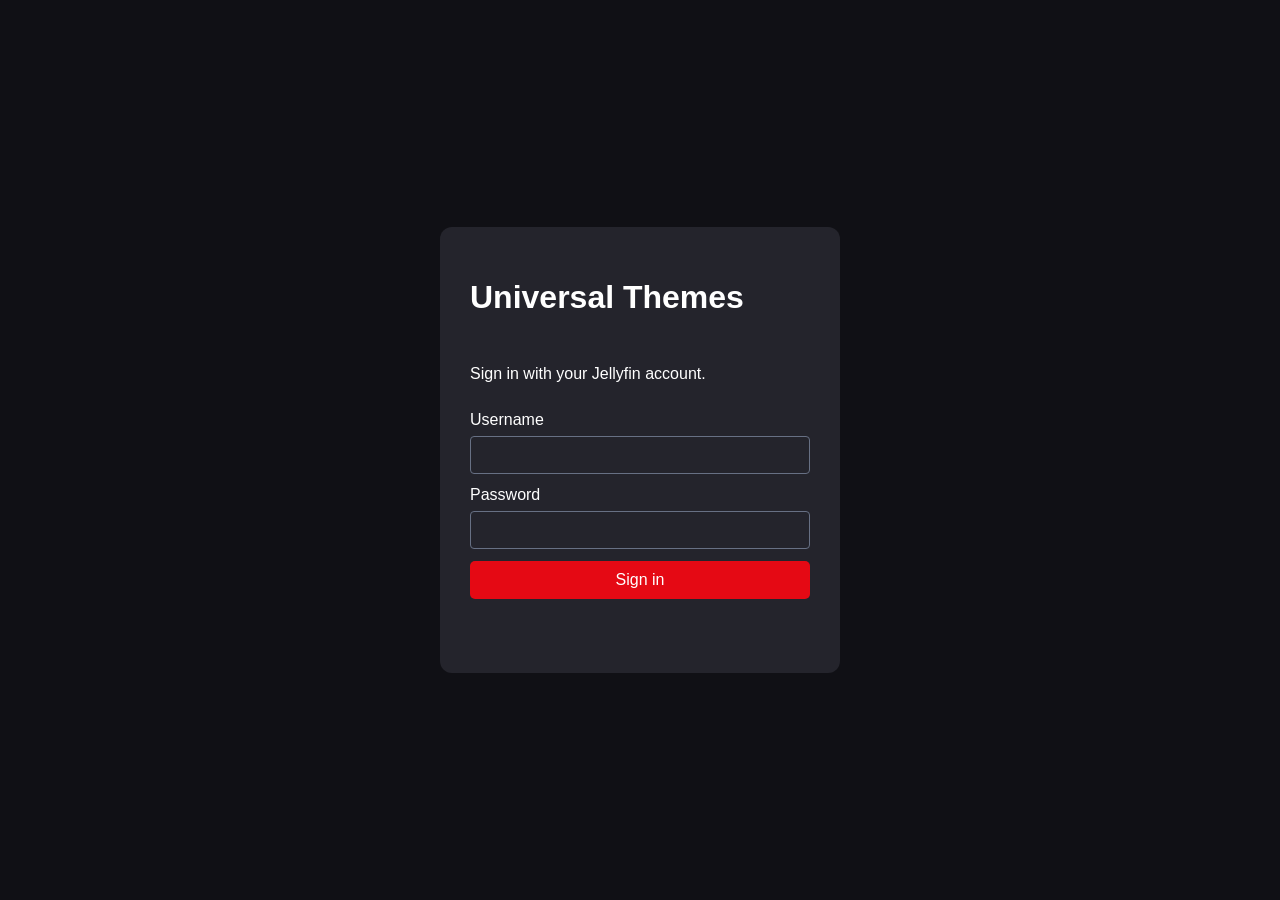
<file: backup-universal-themes-pre-v1.5-20261018-171905/index.html>
<!doctype html><html lang="en"><head><meta charset="utf-8"><meta name="viewport" content="width=device-width,initial-scale=1"><title>Universal Themes | Jellyfin</title><link rel="stylesheet" href="styles.css?v=1.4.0"></head><body data-theme="netflix-style"><div id="login" class="login"><form id="loginForm"><h1>Universal Themes</h1><p>Sign in with your Jellyfin account.</p><label>Username<input id="username" autocomplete="username" required></label><label>Password<input id="password" type="password" autocomplete="current-password"></label><button type="submit">Sign in</button><p id="loginStatus" role="status"></p></form></div><div id="app" hidden><header><a class="brand" href="#" id="homeLink">UNIVERSAL <span>THEMES</span></a><nav id="libraryNav" aria-label="Your Jellyfin libraries"></nav><label class="genre-label" for="genreSelect">Genres <select id="genreSelect"><option value="">All genres</option></select></label><label class="search">Search <input id="search" placeholder="Search this section" autocomplete="off"></label><select id="theme" aria-label="Theme"><option value="netflix-style">Netflix style</option><option value="prime-style">Prime style</option><option value="disney-style">Disney+ style</option></select><button type="button" id="signout">Log out</button></header><main><section id="hero" class="hero" aria-label="Featured content"><div class="hero-content"><span class="kicker" id="heroKicker">YOUR LIBRARY</span><h1 id="heroTitle">Browse your library</h1><p id="heroDescription"></p><button type="button" id="heroOpen" hidden>View details</button><div id="featuredControls" class="featured-controls" hidden><button type="button" id="featuredPrev" aria-label="Previous featured title">❮</button><div id="featuredDots" class="featured-dots" aria-label="Featured titles"></div><button type="button" id="featuredNext" aria-label="Next featured title">❯</button></div></div></section><p id="status" role="status" aria-live="polite"></p><div id="rows"></div></main><dialog id="details"><button id="closeDetails" class="close-details" type="button" aria-label="Close details">✕</button><h2 id="detailsTitle"></h2><p id="detailsMeta"></p><p id="detailsOverview"></p><button id="playTitle" type="button">Play now</button><p id="playStatus" role="status"></p><div id="episodeList" class="episode-list"></div><button id="jellyfinDetails" type="button" hidden>Open in Jellyfin</button></dialog><dialog id="player" class="player-dialog"><div class="player-head"><strong id="playerTitle">Playing</strong><button id="closePlayer" type="button">Close player ✕</button></div><div id="nextEpisodePrompt" class="next-episode-prompt" hidden role="status" aria-live="polite">
  <strong id="nextEpisodeTitle">Next episode</strong>
  <span id="nextEpisodeCountdown">Starting in 8 secondsâ€¦</span>
  <div class="next-episode-buttons"><button id="playNextNow" type="button">Play now</button><button id="cancelNext" type="button">Cancel</button></div>
</div>
<div class="ut-track-controls"><label>Audio <select id="utAudioTrack"><option value="">Default audio</option></select></label><label>Subtitles <select id="utSubtitleTrack"><option value="">Off</option></select></label><small id="utTrackInfo" role="status"></small></div><video id="videoPlayer" controls playsinline preload="none"></video><p id="playerStatus" role="status"></p></dialog></div><script defer src="app.js?v=1.4.0"></script></body></html>
</file>
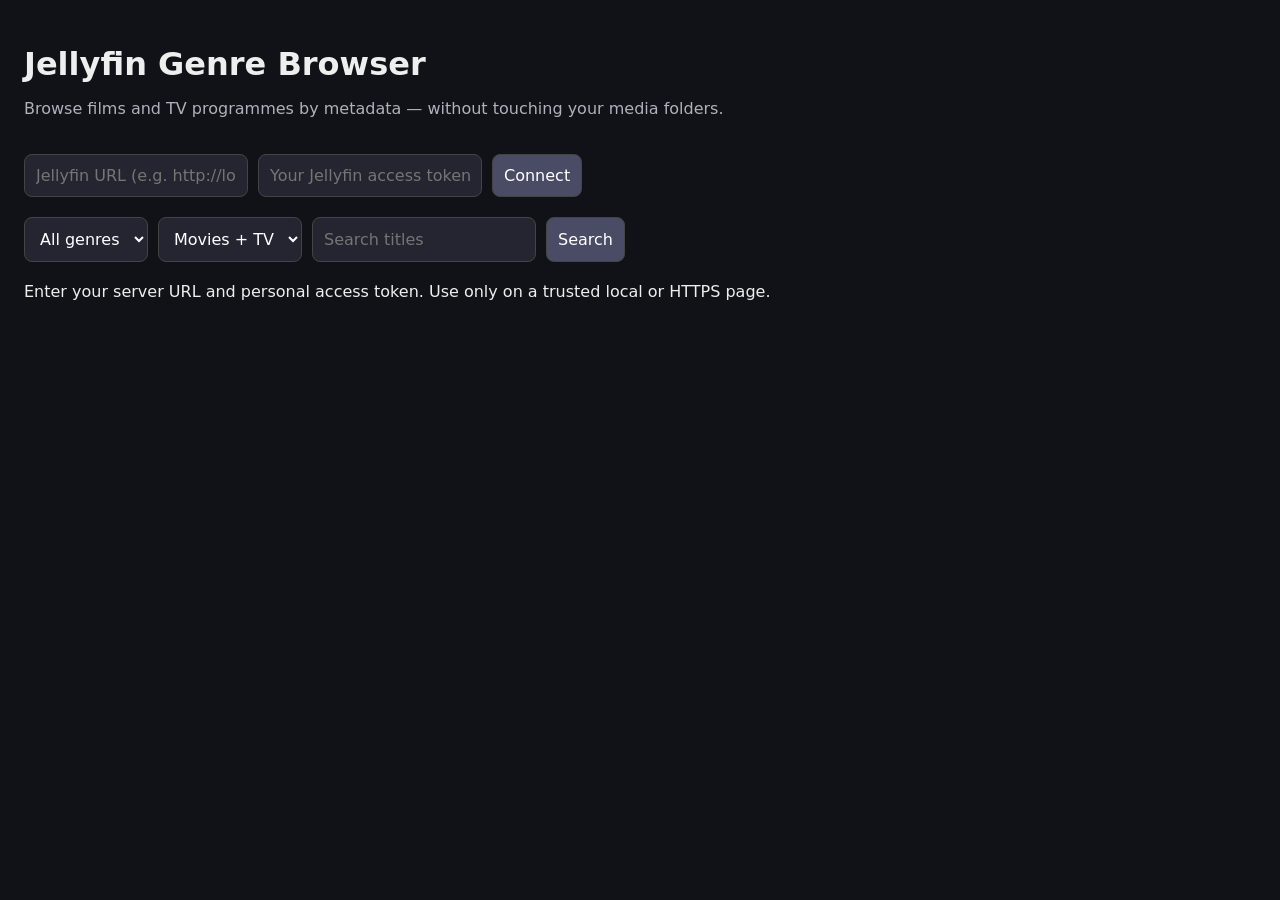
<file: web/index.html>
<!doctype html>
<html lang="en"><head><meta charset="utf-8"><meta name="viewport" content="width=device-width,initial-scale=1"><title>Jellyfin Genre Browser</title><style>
:root{font-family:system-ui,Segoe UI,sans-serif;color:#eee;background:#111217}body{max-width:1250px;margin:0 auto;padding:24px}h1{margin-bottom:8px}p,small{color:#afb1bc}header{display:flex;gap:12px;align-items:center;justify-content:space-between;flex-wrap:wrap}input,select,button{font:inherit;padding:11px;border-radius:8px;border:1px solid #444;background:#242530;color:#fff}input{min-width:180px}button{cursor:pointer;background:#4a4b65}.filters{display:flex;gap:10px;flex-wrap:wrap;margin:20px 0}.grid{display:grid;grid-template-columns:repeat(auto-fill,minmax(155px,1fr));gap:16px}.card{background:#242530;border-radius:12px;overflow:hidden;text-decoration:none;color:inherit}.card img{width:100%;aspect-ratio:2/3;object-fit:cover;background:#30313d}.card strong{display:block;padding:8px}.card small{display:block;padding:0 8px 8px}.error{color:#ff8c8c}#status{margin:10px 0}
</style></head><body>
<header><div><h1>Jellyfin Genre Browser</h1><p>Browse films and TV programmes by metadata — without touching your media folders.</p></div></header>
<section class="filters"><input id="server" placeholder="Jellyfin URL (e.g. http://localhost:8096)" aria-label="Server URL"><input id="token" type="password" placeholder="Your Jellyfin access token" aria-label="Access token"><button id="connect">Connect</button></section>
<section class="filters" id="browse" hidden><select id="genre"><option value="">All genres</option></select><select id="type"><option value="Movie,Series">Movies + TV</option><option value="Movie">Movies</option><option value="Series">TV shows</option></select><input id="search" placeholder="Search titles"><button id="refresh">Search</button></section>
<div id="status" role="status">Enter your server URL and personal access token. Use only on a trusted local or HTTPS page.</div><div id="results" class="grid"></div>
<script src="app.js"></script></body></html>
</file>
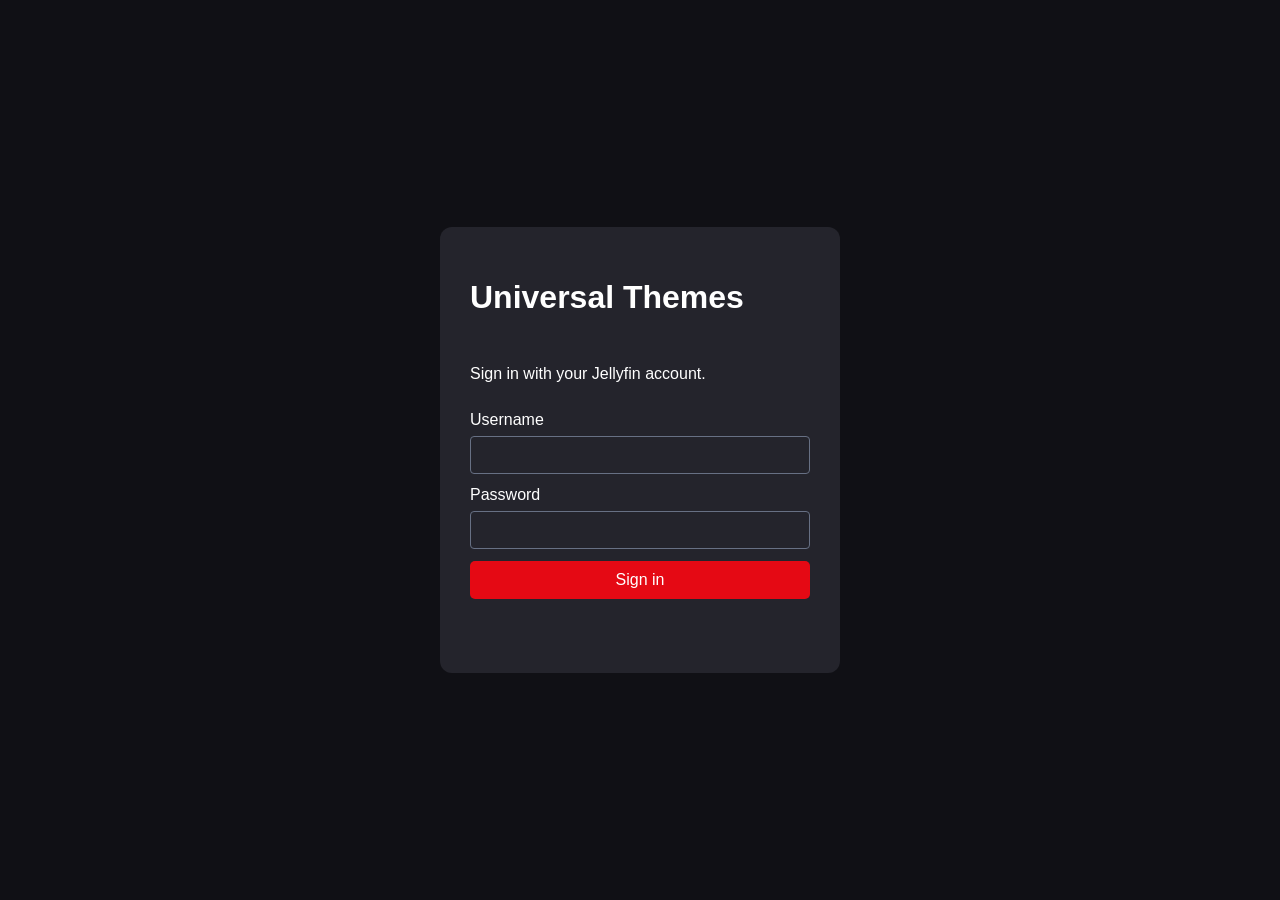
<file: web/universal-themes/index.html>
<!doctype html><html lang="en"><head><meta charset="utf-8"><meta name="viewport" content="width=device-width,initial-scale=1"><title>Universal Themes | Jellyfin</title><link rel="stylesheet" href="styles.css?v=1.8.2"></head><body data-theme="netflix-style"><div id="login" class="login"><form id="loginForm"><h1>Universal Themes</h1><p>Sign in with your Jellyfin account.</p><label>Username<input id="username" autocomplete="username" required></label><label>Password<input id="password" type="password" autocomplete="current-password"></label><button type="submit">Sign in</button><p id="loginStatus" role="status"></p></form></div><div id="app" hidden><header><a class="brand" href="#" id="homeLink">UNIVERSAL <span>THEMES</span></a><nav id="libraryNav" aria-label="Your Jellyfin libraries"></nav><label class="genre-label" for="genreSelect">Genres <select id="genreSelect"><option value="">All genres</option></select></label><label class="search">Search <input id="search" placeholder="Search this section" autocomplete="off"></label><select id="theme" aria-label="Theme"><option value="netflix-style">Netflix style</option><option value="prime-style">Prime style</option><option value="disney-style">Disney+ style</option></select><button type="button" id="signout">Log out</button></header><main><section id="hero" class="hero" aria-label="Featured content"><div class="hero-content"><span class="kicker" id="heroKicker">YOUR LIBRARY</span><h1 id="heroTitle">Browse your library</h1><p id="heroDescription"></p><button type="button" id="heroOpen" hidden>View details</button><div id="featuredControls" class="featured-controls" hidden><button type="button" id="featuredPrev" aria-label="Previous featured title">❮</button><div id="featuredDots" class="featured-dots" aria-label="Featured titles"></div><button type="button" id="featuredNext" aria-label="Next featured title">❯</button></div></div></section><p id="status" role="status" aria-live="polite"></p><div id="rows"></div></main><dialog id="details"><button id="closeDetails" class="close-details" type="button" aria-label="Close details">✕</button><h2 id="detailsTitle"></h2><p id="detailsMeta"></p><p id="detailsOverview"></p><button id="playTitle" type="button">Play now</button><p id="playStatus" role="status"></p><div id="episodeList" class="episode-list"></div><button id="jellyfinDetails" type="button" hidden>Open in Jellyfin</button></dialog><dialog id="player" class="player-dialog"><div class="player-head"><strong id="playerTitle">Playing</strong><button id="closePlayer" type="button">Close player ✕</button></div><div id="nextEpisodePrompt" class="next-episode-prompt" hidden role="status" aria-live="polite">
  <strong id="nextEpisodeTitle">Next episode</strong>
  <span id="nextEpisodeCountdown">Starting in 8 secondsâ€¦</span>
  <div class="next-episode-buttons"><button id="playNextNow" type="button">Play now</button><button id="cancelNext" type="button">Cancel</button></div>
</div>
<div class="ut-track-controls"><label>Audio <select id="utAudioTrack"><option value="">Default audio</option></select></label><label>Subtitles <select id="utSubtitleTrack"><option value="">Off</option></select></label><small id="utTrackInfo" role="status"></small></div><div class="ut-hls-bar"><label for="utQuality">Playback quality <select id="utQuality"><option value="auto">Auto</option><option value="high">1080p preference (8 Mbps)</option><option value="medium">720p preference (4 Mbps)</option><option value="low">480p preference (2 Mbps)</option></select></label><button id="utTryHls" type="button">Try Jellyfin transcoding (HLS)</button><small id="utHlsStatus" role="status">Direct playback remains the default.</small></div>
<video id="videoPlayer" controls playsinline preload="none"></video><p id="playerStatus" role="status"></p></dialog></div><script defer src="vendor/hls.min.js"></script><script defer src="app.js?v=1.8.2"></script></body></html>
</file>
<file: backup-universal-themes-pre-v1.5-20261018-171905/styles.css>
:root{font-family:Arial,system-ui,sans-serif;color:#f7f7fa;background:#101015}*{box-sizing:border-box}body{margin:0;--bg:#101015;--panel:#24242c;--accent:#e50914;--muted:#b6b6bd;--hero:#16161f;background:var(--bg);color:#fff;min-height:100vh}body[data-theme="prime-style"]{--bg:#071927;--panel:#172e40;--accent:#1cbbf1;--hero:#102d46}body[data-theme="disney-style"]{--bg:#060d29;--panel:#1b2859;--accent:#80a7ff;--hero:#182861;background:radial-gradient(circle at 60% 0,#203d7c,var(--bg) 55%) fixed}[hidden]{display:none!important}button,select,input{font:inherit}button{background:var(--accent);color:#fff;border:0;border-radius:5px;padding:10px 16px;cursor:pointer}button:focus-visible,a:focus-visible,input:focus-visible,select:focus-visible{outline:3px solid #fff;outline-offset:3px}header{position:sticky;top:0;z-index:8;display:flex;align-items:center;gap:16px;flex-wrap:wrap;background:color-mix(in srgb,var(--bg) 94%,transparent);padding:14px clamp(16px,4vw,75px);box-shadow:0 2px 15px #0006}.brand{font-weight:900;letter-spacing:.08em;color:#fff;text-decoration:none;white-space:nowrap}.brand span{color:var(--accent)}nav{display:flex;align-items:center;gap:8px;overflow-x:auto;max-width:100%;scrollbar-width:none;padding:2px 0}nav::-webkit-scrollbar{display:none}nav button,header #signout{background:transparent;padding:8px 10px;color:#ddd;white-space:nowrap}nav .selected{color:#fff;border-bottom:2px solid var(--accent);border-radius:0}.genre-label{display:flex;align-items:center;gap:7px;font-size:.9rem;white-space:nowrap}.genre-label select{max-width:180px}.search{margin-left:auto;font-size:.8rem;color:var(--muted)}input,select{border:1px solid #677084;background:var(--panel);color:#fff;border-radius:4px;padding:9px;max-width:100%}#search{width:190px}.hero{height:clamp(280px,40vw,530px);background:linear-gradient(90deg,var(--hero),#0003);background-size:cover;background-position:center;position:relative;display:flex;align-items:flex-end}.hero:before{content:"";position:absolute;inset:0;background:linear-gradient(90deg,var(--bg),transparent 85%),linear-gradient(0deg,var(--bg),transparent 55%)}.hero-content{position:relative;padding:40px clamp(16px,4vw,75px);max-width:750px}.kicker{font-size:.8rem;letter-spacing:.2em;color:var(--accent);font-weight:800}.hero h1{font-size:clamp(2rem,5vw,4rem);margin:12px 0}.hero p{color:#eceef5;line-height:1.5}.shelf{padding:0 0 8px clamp(16px,4vw,75px);margin:25px 0}.shelf h2{font-size:1.3rem;margin:12px 0}.rail-wrap{position:relative;width:100%;min-width:0}.rail{display:flex;gap:14px;overflow-x:auto;overflow-y:hidden;scroll-snap-type:x proximity;scroll-behavior:smooth;scrollbar-width:none;-ms-overflow-style:none;padding:8px clamp(16px,4vw,75px) 15px 0}.rail::-webkit-scrollbar{display:none}.rail-arrow{position:absolute;top:50%;transform:translateY(-50%);z-index:5;width:44px;height:88px;display:flex;align-items:center;justify-content:center;padding:0;font-size:29px;background:#000a}.rail-arrow:hover,.rail-arrow:focus-visible{background:#000e}.rail-arrow.left{left:0}.rail-arrow.right{right:0}.tile{width:158px;min-width:158px;background:var(--panel);border:1px solid #ffffff20;border-radius:7px;overflow:hidden;text-align:left;padding:0;scroll-snap-align:start}.tile:hover,.tile:focus-visible{transform:scale(1.055);box-shadow:0 8px 20px #000a;border-color:var(--accent)}.tile img{height:237px;width:100%;object-fit:cover;background:var(--panel)}.tile .copy{padding:10px;display:grid;gap:5px}.tile strong{font-size:.9rem;line-height:1.3;min-height:35px}.tile small{color:var(--muted)}.login{min-height:100vh;display:grid;place-items:center;padding:20px}.login form{background:var(--panel);border-radius:12px;padding:30px;width:min(100%,400px);display:flex;gap:12px;flex-direction:column}.login form label{display:flex;flex-direction:column;gap:7px}#loginStatus{color:#ffb8b8}#status{min-height:20px;padding:0 clamp(16px,4vw,75px);color:var(--muted)}dialog{color:#fff;background:var(--panel);border:1px solid #7c8494;border-radius:12px;max-width:min(640px,90vw);padding:30px}dialog::backdrop{background:#000c}.close-details{float:right;background:transparent}@media(max-width:680px){header{gap:9px}.search{margin-left:0}#search{width:145px}.tile{width:128px;min-width:128px}.tile img{height:190px}}

/* v0.9 catalogue pages and home-only featured rotation */
.catalogue{padding:4px clamp(16px,4vw,75px) 38px}.catalogue-heading{display:flex;align-items:baseline;gap:20px;flex-wrap:wrap}.catalogue h2{font-size:1.4rem}.catalogue-count{color:var(--muted)}.catalogue-grid{display:grid;grid-template-columns:repeat(auto-fill,minmax(146px,1fr));gap:18px;padding:12px 0}.catalogue-grid .tile{width:100%;min-width:0;max-width:none}.catalogue-grid .tile img{height:auto;aspect-ratio:2/3;display:block}.catalogue-pagination{display:flex;justify-content:center;align-items:center;gap:20px;margin-top:26px}.catalogue-pagination span{color:var(--muted)}.featured-controls{display:flex;align-items:center;gap:12px;margin-top:16px}.featured-controls button{background:#12131bc9;border:1px solid #ffffff45;padding:7px 11px}.featured-dots{display:flex;align-items:center;gap:5px;flex-wrap:wrap}.featured-dots .featured-dot{width:10px;height:10px;min-width:10px;min-height:10px;padding:0;border:1px solid #fff9;border-radius:50%;background:#ffffff55}.featured-dots .featured-dot.active{background:var(--accent);border-color:var(--accent);width:13px;height:13px}.hero-content{z-index:1}@media(max-width:680px){.catalogue-grid{grid-template-columns:repeat(auto-fill,minmax(115px,1fr));gap:11px}}

/* v1.0 details/player */
#playTitle{margin:14px 10px 8px 0;min-width:140px}
#playStatus,#playerStatus{color:var(--muted);line-height:1.5}
.episode-list{display:flex;flex-direction:column;gap:7px;max-height:240px;overflow-y:auto;margin:12px 0}
.episode-list button{text-align:left;background:#3d3e49}
.episode-list button:hover,.episode-list button:focus-visible{background:var(--accent)}
.player-dialog{padding:12px;width:min(1120px,96vw);max-width:96vw;max-height:96vh}
.player-head{display:flex;align-items:center;justify-content:space-between;gap:12px;padding:6px 8px 12px}
.player-dialog video{display:block;width:100%;max-height:78vh;background:#000}

/* v1.2: visually distinguish progress and next-up rows while retaining theme variables */
.shelf:has(.tile) h2{letter-spacing:.01em}

/* Universal Themes v1.3: next episode controls */
.next-episode-prompt{background:var(--panel);border:1px solid #ffffff55;border-radius:9px;padding:16px;margin:4px 0 13px;display:flex;flex-wrap:wrap;align-items:center;gap:14px}
.next-episode-prompt[hidden]{display:none!important}
.next-episode-prompt strong{font-size:1rem;flex-basis:100%}
.next-episode-prompt span{color:var(--muted)}
.next-episode-buttons{margin-left:auto;display:flex;gap:9px}
.next-episode-buttons #cancelNext{background:#474753}
.next-episode-buttons button:focus-visible{outline:3px solid #fff;outline-offset:2px}
/* UT_ADVANCED_CSS_V14 */
.ut-track-controls{display:flex;flex-wrap:wrap;gap:12px;align-items:center;padding:10px 5px}.ut-track-controls label{display:flex;gap:8px;align-items:center}.ut-track-controls select{max-width:245px}.ut-track-controls small{color:var(--muted);flex-basis:100%}
</file>
<file: web/universal-themes/styles.css>
:root{font-family:Arial,system-ui,sans-serif;color:#f7f7fa;background:#101015}*{box-sizing:border-box}body{margin:0;--bg:#101015;--panel:#24242c;--accent:#e50914;--muted:#b6b6bd;--hero:#16161f;background:var(--bg);color:#fff;min-height:100vh}body[data-theme="prime-style"]{--bg:#071927;--panel:#172e40;--accent:#1cbbf1;--hero:#102d46}body[data-theme="disney-style"]{--bg:#060d29;--panel:#1b2859;--accent:#80a7ff;--hero:#182861;background:radial-gradient(circle at 60% 0,#203d7c,var(--bg) 55%) fixed}[hidden]{display:none!important}button,select,input{font:inherit}button{background:var(--accent);color:#fff;border:0;border-radius:5px;padding:10px 16px;cursor:pointer}button:focus-visible,a:focus-visible,input:focus-visible,select:focus-visible{outline:3px solid #fff;outline-offset:3px}header{position:sticky;top:0;z-index:8;display:flex;align-items:center;gap:16px;flex-wrap:wrap;background:color-mix(in srgb,var(--bg) 94%,transparent);padding:14px clamp(16px,4vw,75px);box-shadow:0 2px 15px #0006}.brand{font-weight:900;letter-spacing:.08em;color:#fff;text-decoration:none;white-space:nowrap}.brand span{color:var(--accent)}nav{display:flex;align-items:center;gap:8px;overflow-x:auto;max-width:100%;scrollbar-width:none;padding:2px 0}nav::-webkit-scrollbar{display:none}nav button,header #signout{background:transparent;padding:8px 10px;color:#ddd;white-space:nowrap}nav .selected{color:#fff;border-bottom:2px solid var(--accent);border-radius:0}.genre-label{display:flex;align-items:center;gap:7px;font-size:.9rem;white-space:nowrap}.genre-label select{max-width:180px}.search{margin-left:auto;font-size:.8rem;color:var(--muted)}input,select{border:1px solid #677084;background:var(--panel);color:#fff;border-radius:4px;padding:9px;max-width:100%}#search{width:190px}.hero{height:clamp(280px,40vw,530px);background:linear-gradient(90deg,var(--hero),#0003);background-size:cover;background-position:center;position:relative;display:flex;align-items:flex-end}.hero:before{content:"";position:absolute;inset:0;background:linear-gradient(90deg,var(--bg),transparent 85%),linear-gradient(0deg,var(--bg),transparent 55%)}.hero-content{position:relative;padding:40px clamp(16px,4vw,75px);max-width:750px}.kicker{font-size:.8rem;letter-spacing:.2em;color:var(--accent);font-weight:800}.hero h1{font-size:clamp(2rem,5vw,4rem);margin:12px 0}.hero p{color:#eceef5;line-height:1.5}.shelf{padding:0 0 8px clamp(16px,4vw,75px);margin:25px 0}.shelf h2{font-size:1.3rem;margin:12px 0}.rail-wrap{position:relative;width:100%;min-width:0}.rail{display:flex;gap:14px;overflow-x:auto;overflow-y:hidden;scroll-snap-type:x proximity;scroll-behavior:smooth;scrollbar-width:none;-ms-overflow-style:none;padding:8px clamp(16px,4vw,75px) 15px 0}.rail::-webkit-scrollbar{display:none}.rail-arrow{position:absolute;top:50%;transform:translateY(-50%);z-index:5;width:44px;height:88px;display:flex;align-items:center;justify-content:center;padding:0;font-size:29px;background:#000a}.rail-arrow:hover,.rail-arrow:focus-visible{background:#000e}.rail-arrow.left{left:0}.rail-arrow.right{right:0}.tile{width:158px;min-width:158px;background:var(--panel);border:1px solid #ffffff20;border-radius:7px;overflow:hidden;text-align:left;padding:0;scroll-snap-align:start}.tile:hover,.tile:focus-visible{transform:scale(1.055);box-shadow:0 8px 20px #000a;border-color:var(--accent)}.tile img{height:237px;width:100%;object-fit:cover;background:var(--panel)}.tile .copy{padding:10px;display:grid;gap:5px}.tile strong{font-size:.9rem;line-height:1.3;min-height:35px}.tile small{color:var(--muted)}.login{min-height:100vh;display:grid;place-items:center;padding:20px}.login form{background:var(--panel);border-radius:12px;padding:30px;width:min(100%,400px);display:flex;gap:12px;flex-direction:column}.login form label{display:flex;flex-direction:column;gap:7px}#loginStatus{color:#ffb8b8}#status{min-height:20px;padding:0 clamp(16px,4vw,75px);color:var(--muted)}dialog{color:#fff;background:var(--panel);border:1px solid #7c8494;border-radius:12px;max-width:min(640px,90vw);padding:30px}dialog::backdrop{background:#000c}.close-details{float:right;background:transparent}@media(max-width:680px){header{gap:9px}.search{margin-left:0}#search{width:145px}.tile{width:128px;min-width:128px}.tile img{height:190px}}

/* v0.9 catalogue pages and home-only featured rotation */
.catalogue{padding:4px clamp(16px,4vw,75px) 38px}.catalogue-heading{display:flex;align-items:baseline;gap:20px;flex-wrap:wrap}.catalogue h2{font-size:1.4rem}.catalogue-count{color:var(--muted)}.catalogue-grid{display:grid;grid-template-columns:repeat(auto-fill,minmax(146px,1fr));gap:18px;padding:12px 0}.catalogue-grid .tile{width:100%;min-width:0;max-width:none}.catalogue-grid .tile img{height:auto;aspect-ratio:2/3;display:block}.catalogue-pagination{display:flex;justify-content:center;align-items:center;gap:20px;margin-top:26px}.catalogue-pagination span{color:var(--muted)}.featured-controls{display:flex;align-items:center;gap:12px;margin-top:16px}.featured-controls button{background:#12131bc9;border:1px solid #ffffff45;padding:7px 11px}.featured-dots{display:flex;align-items:center;gap:5px;flex-wrap:wrap}.featured-dots .featured-dot{width:10px;height:10px;min-width:10px;min-height:10px;padding:0;border:1px solid #fff9;border-radius:50%;background:#ffffff55}.featured-dots .featured-dot.active{background:var(--accent);border-color:var(--accent);width:13px;height:13px}.hero-content{z-index:1}@media(max-width:680px){.catalogue-grid{grid-template-columns:repeat(auto-fill,minmax(115px,1fr));gap:11px}}

/* v1.0 details/player */
#playTitle{margin:14px 10px 8px 0;min-width:140px}
#playStatus,#playerStatus{color:var(--muted);line-height:1.5}
.episode-list{display:flex;flex-direction:column;gap:7px;max-height:240px;overflow-y:auto;margin:12px 0}
.episode-list button{text-align:left;background:#3d3e49}
.episode-list button:hover,.episode-list button:focus-visible{background:var(--accent)}
.player-dialog{padding:12px;width:min(1120px,96vw);max-width:96vw;max-height:96vh}
.player-head{display:flex;align-items:center;justify-content:space-between;gap:12px;padding:6px 8px 12px}
.player-dialog video{display:block;width:100%;max-height:78vh;background:#000}

/* v1.2: visually distinguish progress and next-up rows while retaining theme variables */
.shelf:has(.tile) h2{letter-spacing:.01em}

/* Universal Themes v1.3: next episode controls */
.next-episode-prompt{background:var(--panel);border:1px solid #ffffff55;border-radius:9px;padding:16px;margin:4px 0 13px;display:flex;flex-wrap:wrap;align-items:center;gap:14px}
.next-episode-prompt[hidden]{display:none!important}
.next-episode-prompt strong{font-size:1rem;flex-basis:100%}
.next-episode-prompt span{color:var(--muted)}
.next-episode-buttons{margin-left:auto;display:flex;gap:9px}
.next-episode-buttons #cancelNext{background:#474753}
.next-episode-buttons button:focus-visible{outline:3px solid #fff;outline-offset:2px}
/* UT_ADVANCED_CSS_V14 */
.ut-track-controls{display:flex;flex-wrap:wrap;gap:12px;align-items:center;padding:10px 5px}.ut-track-controls label{display:flex;gap:8px;align-items:center}.ut-track-controls select{max-width:245px}.ut-track-controls small{color:var(--muted);flex-basis:100%}

/* v1.5 opt-in transcoding */
.ut-hls-bar{display:flex;align-items:center;gap:12px;flex-wrap:wrap;padding:4px 5px 12px}.ut-hls-bar small{color:var(--muted)}.ut-hls-bar button{background:var(--panel);border:1px solid var(--accent)}.ut-hls-bar button:focus-visible{outline:3px solid white}

/* UT_QUALITY_V17_START */
.ut-hls-bar label{display:flex;align-items:center;gap:8px;flex-wrap:wrap}.ut-hls-bar select{max-width:260px}
</file>
